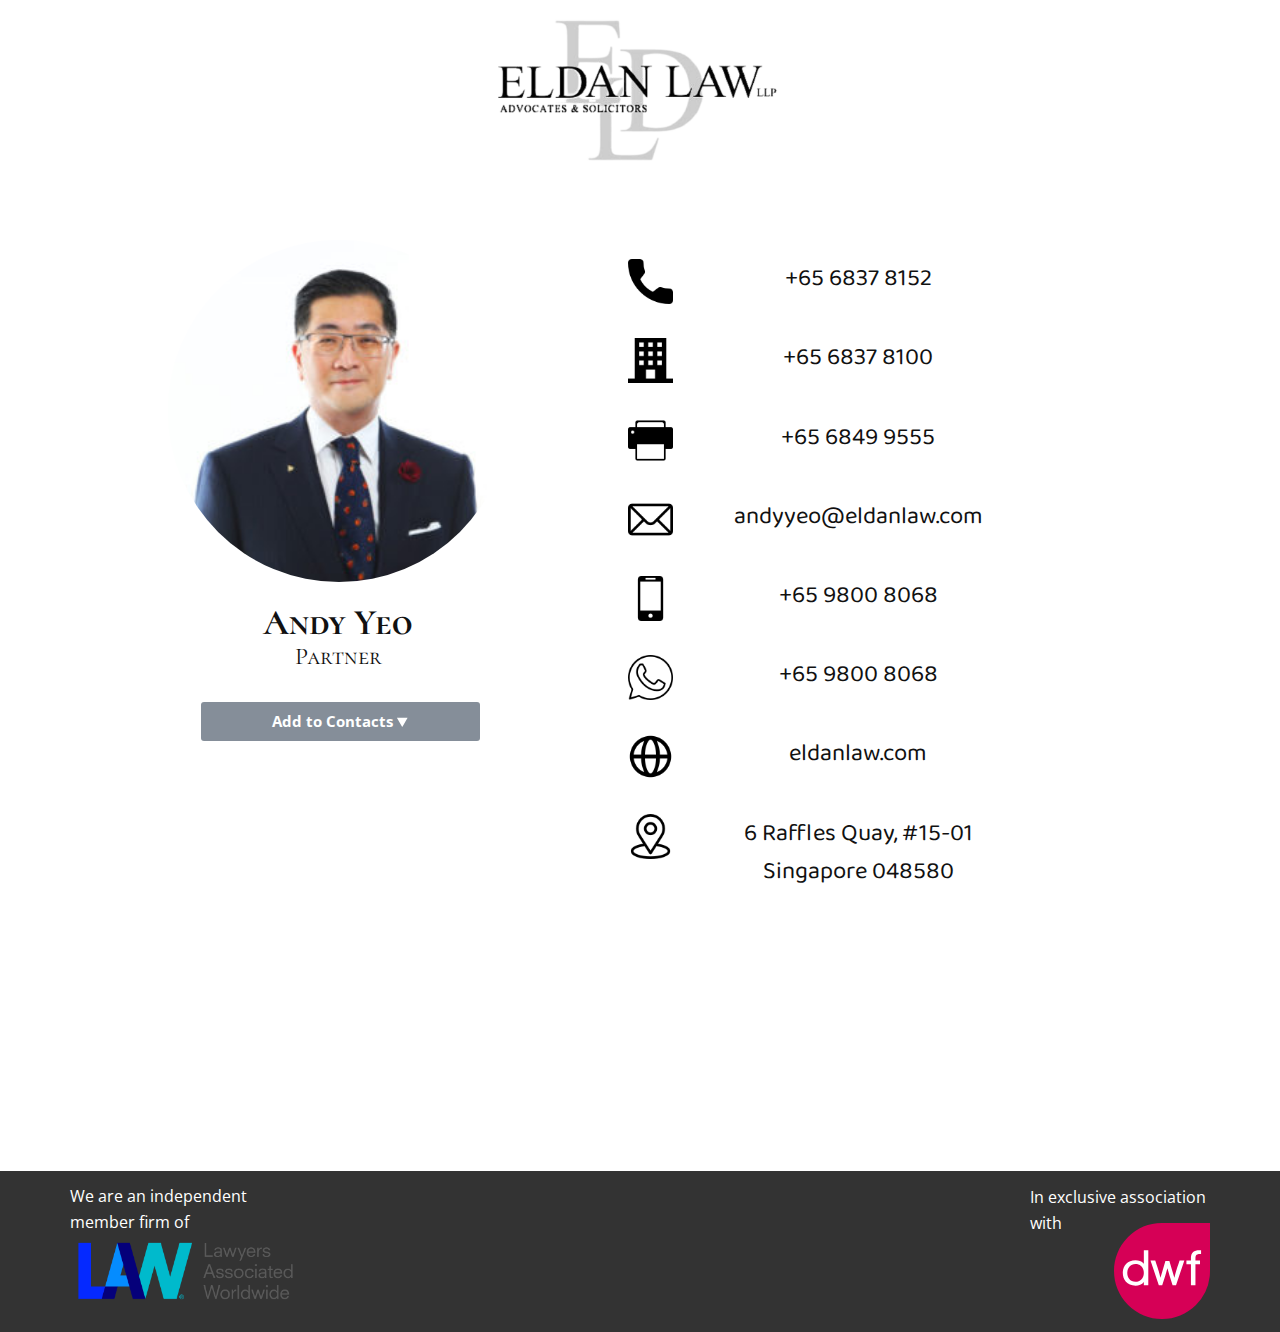
<file: index.html>
<!DOCTYPE html>
<html style="font-size: 16px;" lang="en"><head>
    <meta name="viewport" content="width=device-width, initial-scale=1.0">
    <meta charset="utf-8">
    <meta name="keywords" content="Lawrence Tan">
    <meta name="description" content="">
    <title>Andy Yeo</title>
    <link rel="stylesheet" href="nicepage.css" media="screen">
<link rel="stylesheet" href="Andy-Yeo.css" media="screen">
    <script class="u-script" type="text/javascript" src="jquery.js" defer=""></script>
    <script class="u-script" type="text/javascript" src="nicepage.js" defer=""></script>
    <meta name="generator" content="Nicepage 5.0.7, nicepage.com">
    <link id="u-theme-google-font" rel="stylesheet" href="https://fonts.googleapis.com/css?family=Roboto:100,100i,300,300i,400,400i,500,500i,700,700i,900,900i|Open+Sans:300,300i,400,400i,500,500i,600,600i,700,700i,800,800i">
    <link id="u-page-google-font" rel="stylesheet" href="https://fonts.googleapis.com/css?family=Baloo+2:400,500,600,700,800|Cormorant+SC:300,400,500,600,700">
    
    
    <script type="application/ld+json">{
		"@context": "http://schema.org",
		"@type": "Organization",
		"name": "Andy Yeo",
		"logo": "images/betterres.png"
}</script>
    <meta name="theme-color" content="#478ac9">
    <meta property="og:title" content="Andy Yeo">
    <meta property="og:description" content="">
    <meta property="og:type" content="website">
  <meta property="og:title" content="Lawrence Tan">  
<meta name="description" content="Founding Partner, Eldan Law LLP">
<meta property="og:description" content="Founding Partner, Eldan Law LLP">
<meta property="og:image" content="images/LT.jpg"></head>
  <body data-home-page="Andy-Yeo.html" data-home-page-title="Andy Yeo" class="u-body u-xl-mode" data-lang="en"><header class="u-clearfix u-header u-header" id="sec-c43f"><div class="u-clearfix u-sheet u-valign-middle-lg u-valign-middle-xl u-sheet-1">
        <a href="http://eldanlaw.com/" class="u-image u-logo u-image-1" data-image-width="800" data-image-height="413" title="EldanLawLLP">
          <img src="images/betterres.png" class="u-logo-image u-logo-image-1">
        </a>
      </div></header>
    <section class="u-clearfix u-section-1" id="sec-23c3">
      <div class="u-clearfix u-sheet u-sheet-1">
        <div class="u-expanded-width-xs u-list u-list-1">
          <div class="u-repeater u-repeater-1">
            <div class="u-container-style u-list-item u-repeater-item">
              <div class="u-container-layout u-similar-container u-container-layout-1"><span class="u-custom-item u-file-icon u-icon u-icon-rectangle u-icon-1" data-href="tel:+6568378152"><img src="images/483947.png" alt=""></span>
                <p class="u-align-center u-custom-font u-small-text u-text u-text-default u-text-variant u-text-1">
                  <a class="u-active-none u-border-none u-btn u-button-link u-button-style u-hover-none u-none u-text-body-color u-btn-1" href="tel:+6568378152">+65 6837 8152</a>
                </p>
              </div>
            </div>
            <div class="u-container-style u-list-item u-repeater-item">
              <div class="u-container-layout u-similar-container u-container-layout-2"><span class="u-custom-item u-file-icon u-icon u-icon-rectangle u-icon-2" data-href="tel:+6568378100"><img src="images/798008.png" alt=""></span>
                <p class="u-align-center u-custom-font u-small-text u-text u-text-default u-text-variant u-text-2">
                  <a class="u-active-none u-border-none u-btn u-button-link u-button-style u-hover-none u-none u-text-body-color u-btn-2" href="tel:+6568378100">+65 6837 8100</a>
                </p>
              </div>
            </div>
            <div class="u-container-style u-list-item u-repeater-item">
              <div class="u-container-layout u-similar-container u-container-layout-3"><span class="u-custom-item u-file-icon u-icon u-icon-rectangle u-icon-3" data-href="tel:+6568499555"><img src="images/77481.png" alt=""></span>
                <p class="u-align-center u-custom-font u-small-text u-text u-text-default u-text-variant u-text-3">
                  <a class="u-active-none u-border-none u-btn u-button-link u-button-style u-hover-none u-none u-text-body-color u-btn-3" href="tel:+6568499555">+65 6849 9555<br>
                  </a>
                </p>
              </div>
            </div>
            <div class="u-container-style u-list-item u-repeater-item">
              <div class="u-container-layout u-similar-container u-container-layout-4"><span class="u-custom-item u-file-icon u-icon u-icon-rectangle u-icon-4" data-href="mailto:%20andyyeo@eldanlaw.com"><img src="images/646094.png" alt=""></span>
                <p class="u-align-center u-custom-font u-small-text u-text u-text-default u-text-variant u-text-4">
                  <a class="u-active-none u-border-none u-btn u-button-link u-button-style u-hover-none u-none u-text-body-color u-btn-4" href="mailto:%20andyyeo@eldanlaw.com">andyyeo@eldanlaw.com</a>
                </p>
              </div>
            </div>
            <div class="u-container-style u-list-item u-repeater-item">
              <div class="u-container-layout u-similar-container u-container-layout-5"><span class="u-custom-item u-file-icon u-icon u-icon-rectangle u-icon-5" data-href="tel:+6598008068"><img src="images/191.png" alt=""></span>
                <p class="u-align-center u-custom-font u-small-text u-text u-text-default u-text-variant u-text-5">
                  <a class="u-active-none u-border-none u-btn u-button-link u-button-style u-hover-none u-none u-text-body-color u-btn-5" href="tel:+6598008068">+65 9800 8068</a>
                </p>
              </div>
            </div>
            <div class="u-container-style u-list-item u-repeater-item">
              <div class="u-container-layout u-similar-container u-container-layout-6"><span class="u-custom-item u-file-icon u-icon u-icon-rectangle u-icon-6" data-href="https://wa.me/6598008068" data-target="_blank"><img src="images/160200.png" alt=""></span>
                <p class="u-align-center u-custom-font u-small-text u-text u-text-default u-text-variant u-text-6">
                  <a class="u-active-none u-border-none u-btn u-button-link u-button-style u-hover-none u-none u-text-body-color u-btn-6" href="https://wa.me/6598008068" target="_blank"> +65 9800 8068<br>
                  </a>
                </p>
              </div>
            </div>
            <div class="u-container-style u-list-item u-repeater-item">
              <div class="u-container-layout u-similar-container u-container-layout-7"><span class="u-custom-item u-file-icon u-icon u-icon-rectangle u-icon-7" data-href="http://eldanlaw.com/" data-target="_blank"><img src="images/7094530.png" alt=""></span>
                <p class="u-align-center u-custom-font u-small-text u-text u-text-default u-text-variant u-text-7">
                  <a class="u-active-none u-border-none u-btn u-button-link u-button-style u-hover-none u-none u-text-body-color u-btn-7" href="http://eldanlaw.com/" target="_blank">eldanlaw.com</a>
                </p>
              </div>
            </div>
            <div class="u-container-style u-list-item u-repeater-item">
              <div class="u-container-layout u-similar-container u-container-layout-8"><span class="u-custom-item u-file-icon u-icon u-icon-rectangle u-icon-8" data-href="https://www.google.com/maps/place/Eldan+Law+LLP/@1.2817778,103.8492406,17z/data=!3m2!4b1!5s0x31da18334473d8c3:0x972e4d396aeafccd!4m5!3m4!1s0x31da19a72ee0a675:0xe02626203221e973!8m2!3d1.2817724!4d103.8514293" data-target="_blank"><img src="images/535239.png" alt=""></span>
                <p class="u-align-center u-custom-font u-small-text u-text u-text-default u-text-variant u-text-8">
                  <a class="u-active-none u-border-none u-btn u-button-link u-button-style u-hover-none u-none u-text-body-color u-btn-8" href="https://www.google.com/maps/place/Eldan+Law+LLP/@1.2817778,103.8492406,17z/data=!3m2!4b1!5s0x31da18334473d8c3:0x972e4d396aeafccd!4m5!3m4!1s0x31da19a72ee0a675:0xe02626203221e973!8m2!3d1.2817724!4d103.8514293" target="_blank">6 Raffles Quay, #15-01<br>Singapore 048580
                  </a>
                </p>
              </div>
            </div>
          </div>
        </div>
        <h2 class="u-custom-font u-text u-text-default u-text-9">Andy Yeo</h2>
        <h3 class="u-custom-font u-text u-text-default u-text-10">Partner</h3>
        <a href="files/AndyYeo.vcf" class="u-border-none u-btn u-btn-round u-button-style u-file-link u-hover-palette-1-light-1 u-palette-5-dark-1 u-radius-3 u-text-body-alt-color u-text-hover-white u-btn-9">Add to Contacts&nbsp;<span class="u-icon u-text-white u-icon-9"><svg class="u-svg-content" viewBox="0 0 490.677 490.677" x="0px" y="0px" style="width: 1em; height: 1em;"><path d="M489.272,37.339c-1.92-3.307-5.44-5.333-9.259-5.333H10.68c-3.819,0-7.339,2.027-9.259,5.333    c-1.899,3.307-1.899,7.36,0.021,10.667l234.667,405.333c1.899,3.307,5.419,5.333,9.237,5.333s7.339-2.027,9.237-5.333 L489.251,48.005C491.149,44.72,491.149,40.645,489.272,37.339z"></path></svg><img></span>
        </a>
        <img class="u-expanded-width-xs u-image u-image-circle u-preserve-proportions u-image-1" src="images/andyyeo-300x246.jpg" alt="" data-image-width="300" data-image-height="246">
      </div>
    </section>
    
    
    <footer class="u-align-center u-clearfix u-footer u-grey-80 u-footer" id="sec-d719"><div class="u-clearfix u-sheet u-valign-middle-lg u-valign-middle-md u-valign-middle-sm u-valign-middle-xl u-sheet-1">
        <p class="u-align-justify u-text u-text-default-lg u-text-default-md u-text-default-sm u-text-default-xl u-text-1">We are an independent&nbsp;<br>member firm of
        </p>
        <a href="https://www.lawyersworldwide.com/" class="u-image u-logo u-image-1" data-image-width="1500" data-image-height="462" title="Lawyers Associated Worldwide">
          <img src="images/lawww.png" class="u-logo-image u-logo-image-1">
        </a>
        <p class="u-align-justify u-text u-text-default u-text-2">In exclusive association&nbsp;<br>with
        </p>
        <a href="https://dwfgroup.com/en" class="u-image u-logo u-image-2" data-image-width="399" data-image-height="400" title="DWF Group">
          <img src="images/DWF400px.svg" class="u-logo-image u-logo-image-2">
        </a>
      </div></footer>
  
</body></html>
</file>
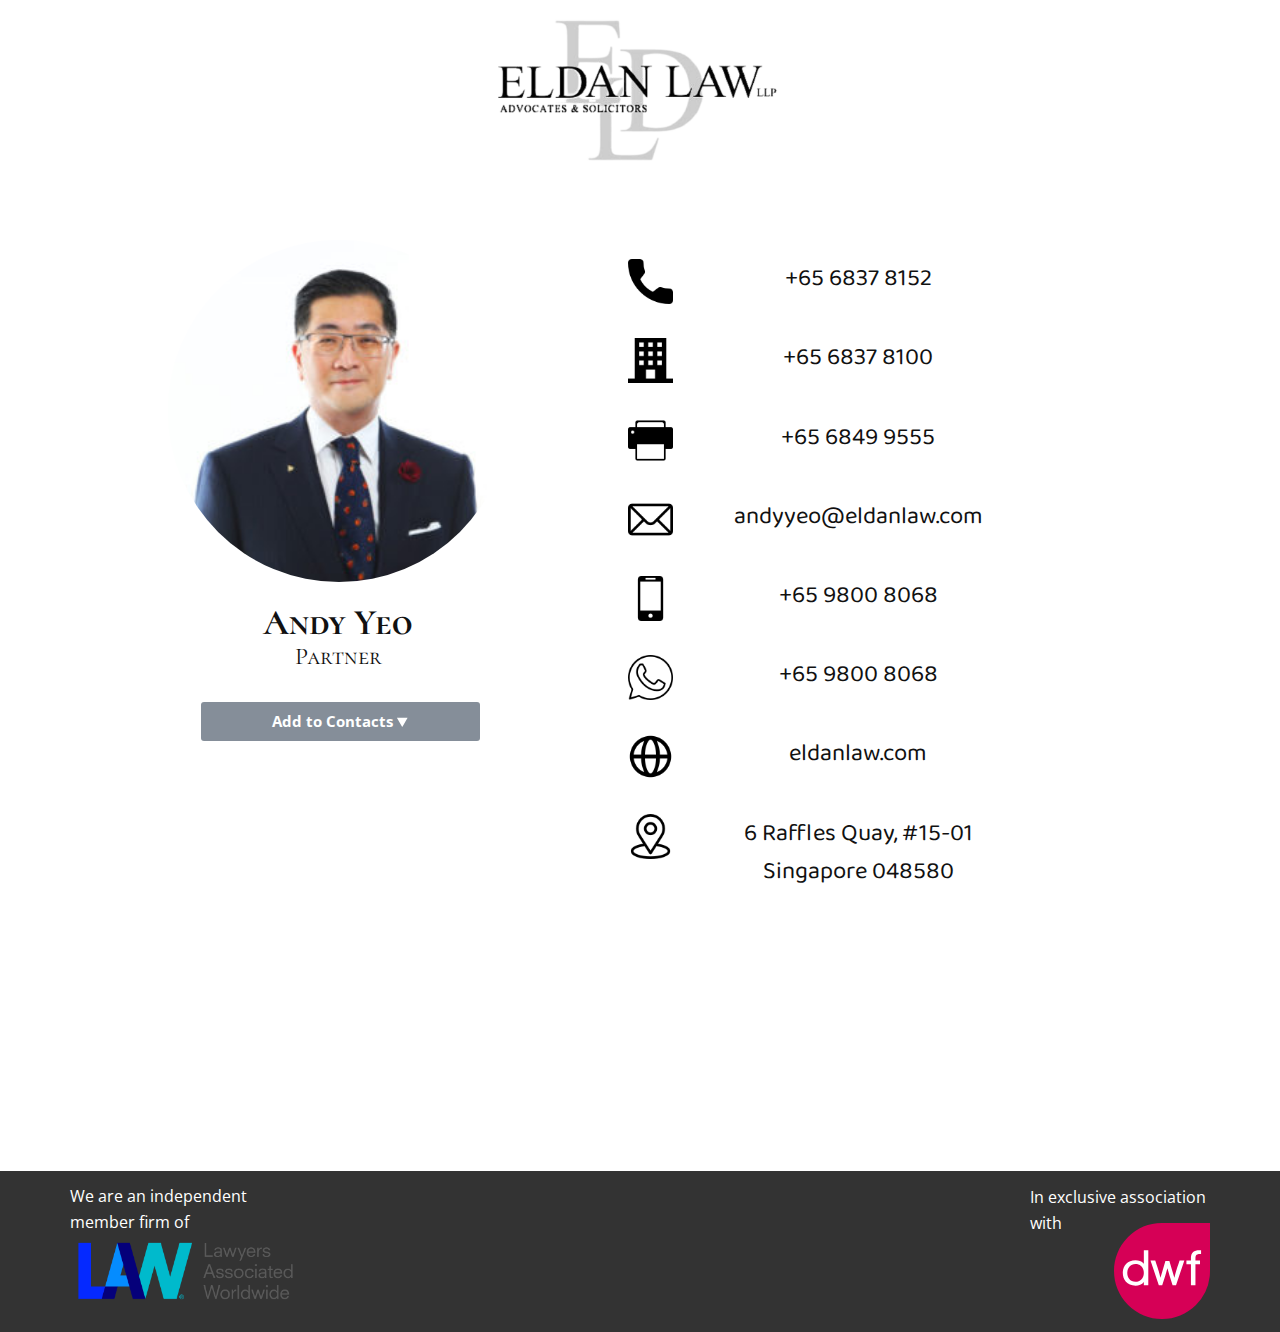
<file: Andy-Yeo.html>
<!DOCTYPE html>
<html style="font-size: 16px;" lang="en"><head>
    <meta name="viewport" content="width=device-width, initial-scale=1.0">
    <meta charset="utf-8">
    <meta name="keywords" content="Lawrence Tan">
    <meta name="description" content="">
    <title>Andy Yeo</title>
    <link rel="stylesheet" href="nicepage.css" media="screen">
<link rel="stylesheet" href="Andy-Yeo.css" media="screen">
    <script class="u-script" type="text/javascript" src="jquery.js" defer=""></script>
    <script class="u-script" type="text/javascript" src="nicepage.js" defer=""></script>
    <meta name="generator" content="Nicepage 5.0.7, nicepage.com">
    <link id="u-theme-google-font" rel="stylesheet" href="https://fonts.googleapis.com/css?family=Roboto:100,100i,300,300i,400,400i,500,500i,700,700i,900,900i|Open+Sans:300,300i,400,400i,500,500i,600,600i,700,700i,800,800i">
    <link id="u-page-google-font" rel="stylesheet" href="https://fonts.googleapis.com/css?family=Baloo+2:400,500,600,700,800|Cormorant+SC:300,400,500,600,700">
    
    
    <script type="application/ld+json">{
		"@context": "http://schema.org",
		"@type": "Organization",
		"name": "Andy Yeo",
		"logo": "images/betterres.png"
}</script>
    <meta name="theme-color" content="#478ac9">
    <meta property="og:title" content="Andy Yeo">
    <meta property="og:description" content="">
    <meta property="og:type" content="website">
  <meta property="og:title" content="Lawrence Tan">  
<meta name="description" content="Founding Partner, Eldan Law LLP">
<meta property="og:description" content="Founding Partner, Eldan Law LLP">
<meta property="og:image" content="images/LT.jpg"></head>
  <body class="u-body u-xl-mode" data-lang="en"><header class="u-clearfix u-header u-header" id="sec-c43f"><div class="u-clearfix u-sheet u-valign-middle-lg u-valign-middle-xl u-sheet-1">
        <a href="http://eldanlaw.com/" class="u-image u-logo u-image-1" data-image-width="800" data-image-height="413" title="EldanLawLLP">
          <img src="images/betterres.png" class="u-logo-image u-logo-image-1">
        </a>
      </div></header>
    <section class="u-clearfix u-section-1" id="sec-23c3">
      <div class="u-clearfix u-sheet u-sheet-1">
        <div class="u-expanded-width-xs u-list u-list-1">
          <div class="u-repeater u-repeater-1">
            <div class="u-container-style u-list-item u-repeater-item">
              <div class="u-container-layout u-similar-container u-container-layout-1"><span class="u-custom-item u-file-icon u-icon u-icon-rectangle u-icon-1" data-href="tel:+6568378152"><img src="images/483947.png" alt=""></span>
                <p class="u-align-center u-custom-font u-small-text u-text u-text-default u-text-variant u-text-1">
                  <a class="u-active-none u-border-none u-btn u-button-link u-button-style u-hover-none u-none u-text-body-color u-btn-1" href="tel:+6568378152">+65 6837 8152</a>
                </p>
              </div>
            </div>
            <div class="u-container-style u-list-item u-repeater-item">
              <div class="u-container-layout u-similar-container u-container-layout-2"><span class="u-custom-item u-file-icon u-icon u-icon-rectangle u-icon-2" data-href="tel:+6568378100"><img src="images/798008.png" alt=""></span>
                <p class="u-align-center u-custom-font u-small-text u-text u-text-default u-text-variant u-text-2">
                  <a class="u-active-none u-border-none u-btn u-button-link u-button-style u-hover-none u-none u-text-body-color u-btn-2" href="tel:+6568378100">+65 6837 8100</a>
                </p>
              </div>
            </div>
            <div class="u-container-style u-list-item u-repeater-item">
              <div class="u-container-layout u-similar-container u-container-layout-3"><span class="u-custom-item u-file-icon u-icon u-icon-rectangle u-icon-3" data-href="tel:+6568499555"><img src="images/77481.png" alt=""></span>
                <p class="u-align-center u-custom-font u-small-text u-text u-text-default u-text-variant u-text-3">
                  <a class="u-active-none u-border-none u-btn u-button-link u-button-style u-hover-none u-none u-text-body-color u-btn-3" href="tel:+6568499555">+65 6849 9555<br>
                  </a>
                </p>
              </div>
            </div>
            <div class="u-container-style u-list-item u-repeater-item">
              <div class="u-container-layout u-similar-container u-container-layout-4"><span class="u-custom-item u-file-icon u-icon u-icon-rectangle u-icon-4" data-href="mailto:%20andyyeo@eldanlaw.com"><img src="images/646094.png" alt=""></span>
                <p class="u-align-center u-custom-font u-small-text u-text u-text-default u-text-variant u-text-4">
                  <a class="u-active-none u-border-none u-btn u-button-link u-button-style u-hover-none u-none u-text-body-color u-btn-4" href="mailto:%20andyyeo@eldanlaw.com">andyyeo@eldanlaw.com</a>
                </p>
              </div>
            </div>
            <div class="u-container-style u-list-item u-repeater-item">
              <div class="u-container-layout u-similar-container u-container-layout-5"><span class="u-custom-item u-file-icon u-icon u-icon-rectangle u-icon-5" data-href="tel:+6598008068"><img src="images/191.png" alt=""></span>
                <p class="u-align-center u-custom-font u-small-text u-text u-text-default u-text-variant u-text-5">
                  <a class="u-active-none u-border-none u-btn u-button-link u-button-style u-hover-none u-none u-text-body-color u-btn-5" href="tel:+6598008068">+65 9800 8068</a>
                </p>
              </div>
            </div>
            <div class="u-container-style u-list-item u-repeater-item">
              <div class="u-container-layout u-similar-container u-container-layout-6"><span class="u-custom-item u-file-icon u-icon u-icon-rectangle u-icon-6" data-href="https://wa.me/6598008068" data-target="_blank"><img src="images/160200.png" alt=""></span>
                <p class="u-align-center u-custom-font u-small-text u-text u-text-default u-text-variant u-text-6">
                  <a class="u-active-none u-border-none u-btn u-button-link u-button-style u-hover-none u-none u-text-body-color u-btn-6" href="https://wa.me/6598008068" target="_blank"> +65 9800 8068<br>
                  </a>
                </p>
              </div>
            </div>
            <div class="u-container-style u-list-item u-repeater-item">
              <div class="u-container-layout u-similar-container u-container-layout-7"><span class="u-custom-item u-file-icon u-icon u-icon-rectangle u-icon-7" data-href="http://eldanlaw.com/" data-target="_blank"><img src="images/7094530.png" alt=""></span>
                <p class="u-align-center u-custom-font u-small-text u-text u-text-default u-text-variant u-text-7">
                  <a class="u-active-none u-border-none u-btn u-button-link u-button-style u-hover-none u-none u-text-body-color u-btn-7" href="http://eldanlaw.com/" target="_blank">eldanlaw.com</a>
                </p>
              </div>
            </div>
            <div class="u-container-style u-list-item u-repeater-item">
              <div class="u-container-layout u-similar-container u-container-layout-8"><span class="u-custom-item u-file-icon u-icon u-icon-rectangle u-icon-8" data-href="https://www.google.com/maps/place/Eldan+Law+LLP/@1.2817778,103.8492406,17z/data=!3m2!4b1!5s0x31da18334473d8c3:0x972e4d396aeafccd!4m5!3m4!1s0x31da19a72ee0a675:0xe02626203221e973!8m2!3d1.2817724!4d103.8514293" data-target="_blank"><img src="images/535239.png" alt=""></span>
                <p class="u-align-center u-custom-font u-small-text u-text u-text-default u-text-variant u-text-8">
                  <a class="u-active-none u-border-none u-btn u-button-link u-button-style u-hover-none u-none u-text-body-color u-btn-8" href="https://www.google.com/maps/place/Eldan+Law+LLP/@1.2817778,103.8492406,17z/data=!3m2!4b1!5s0x31da18334473d8c3:0x972e4d396aeafccd!4m5!3m4!1s0x31da19a72ee0a675:0xe02626203221e973!8m2!3d1.2817724!4d103.8514293" target="_blank">6 Raffles Quay, #15-01<br>Singapore 048580
                  </a>
                </p>
              </div>
            </div>
          </div>
        </div>
        <h2 class="u-custom-font u-text u-text-default u-text-9">Andy Yeo</h2>
        <h3 class="u-custom-font u-text u-text-default u-text-10">Partner</h3>
        <a href="files/AndyYeo.vcf" class="u-border-none u-btn u-btn-round u-button-style u-file-link u-hover-palette-1-light-1 u-palette-5-dark-1 u-radius-3 u-text-body-alt-color u-text-hover-white u-btn-9">Add to Contacts&nbsp;<span class="u-icon u-text-white u-icon-9"><svg class="u-svg-content" viewBox="0 0 490.677 490.677" x="0px" y="0px" style="width: 1em; height: 1em;"><path d="M489.272,37.339c-1.92-3.307-5.44-5.333-9.259-5.333H10.68c-3.819,0-7.339,2.027-9.259,5.333    c-1.899,3.307-1.899,7.36,0.021,10.667l234.667,405.333c1.899,3.307,5.419,5.333,9.237,5.333s7.339-2.027,9.237-5.333 L489.251,48.005C491.149,44.72,491.149,40.645,489.272,37.339z"></path></svg><img></span>
        </a>
        <img class="u-expanded-width-xs u-image u-image-circle u-preserve-proportions u-image-1" src="images/andyyeo-300x246.jpg" alt="" data-image-width="300" data-image-height="246">
      </div>
    </section>
    
    
    <footer class="u-align-center u-clearfix u-footer u-grey-80 u-footer" id="sec-d719"><div class="u-clearfix u-sheet u-valign-middle-lg u-valign-middle-md u-valign-middle-sm u-valign-middle-xl u-sheet-1">
        <p class="u-align-justify u-text u-text-default-lg u-text-default-md u-text-default-sm u-text-default-xl u-text-1">We are an independent&nbsp;<br>member firm of
        </p>
        <a href="https://www.lawyersworldwide.com/" class="u-image u-logo u-image-1" data-image-width="1500" data-image-height="462" title="Lawyers Associated Worldwide">
          <img src="images/lawww.png" class="u-logo-image u-logo-image-1">
        </a>
        <p class="u-align-justify u-text u-text-default u-text-2">In exclusive association&nbsp;<br>with
        </p>
        <a href="https://dwfgroup.com/en" class="u-image u-logo u-image-2" data-image-width="399" data-image-height="400" title="DWF Group">
          <img src="images/DWF400px.svg" class="u-logo-image u-logo-image-2">
        </a>
      </div></footer>
  
</body></html>
</file>
